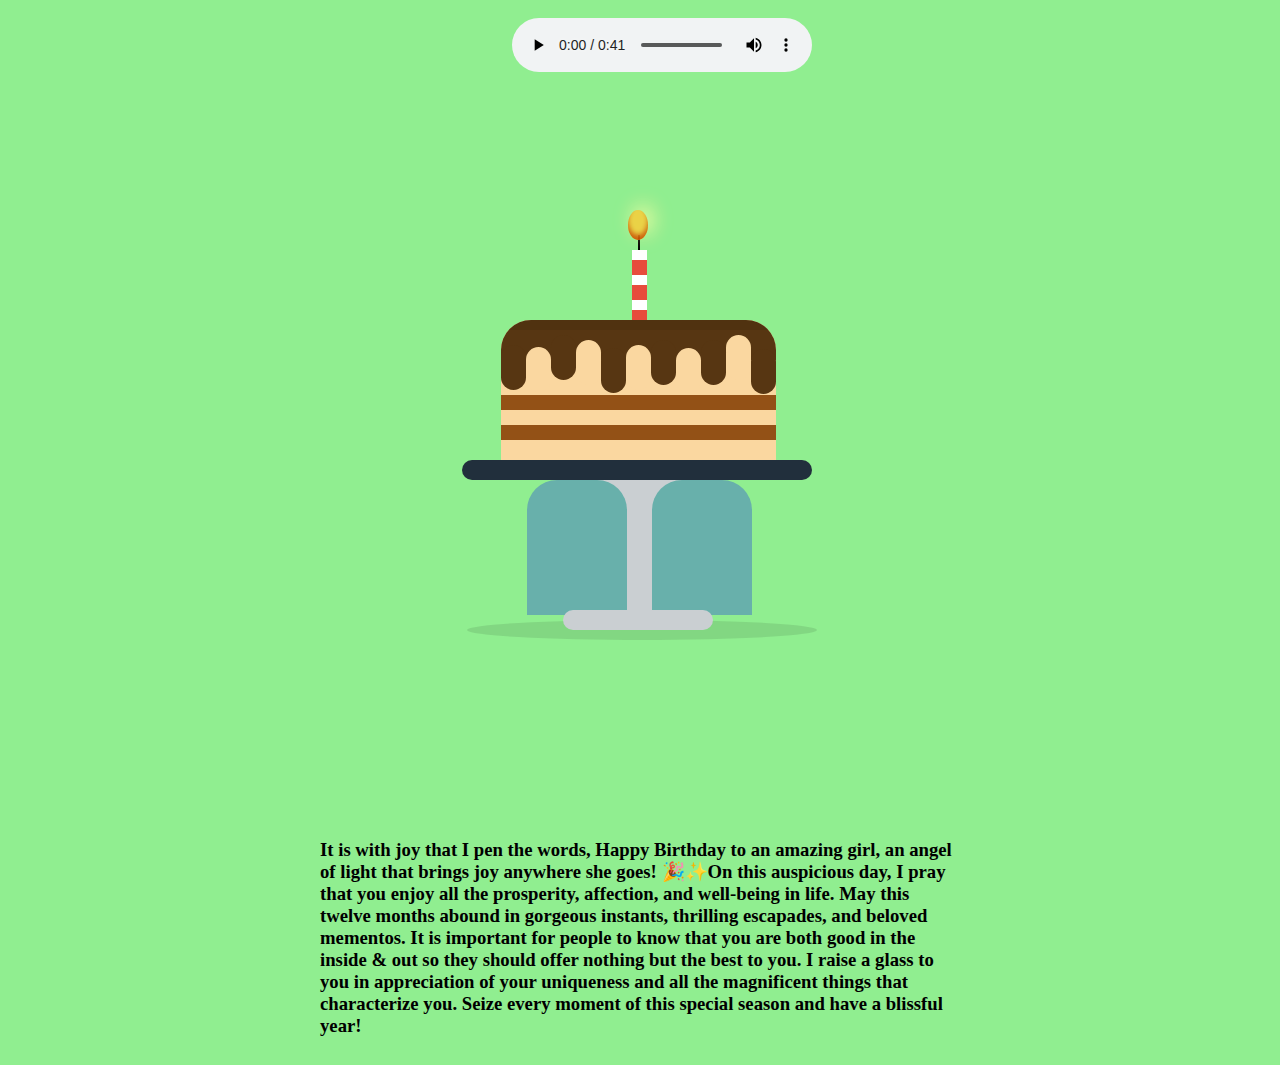
<file: happy b/index.html>
<!DOCTYPE html>
<html lang="en">
  <head>
    <meta name="viewport" content="width=device-width, initial-scale=1.0" />
    <title>Cake Animation</title>
    <!-- Stylesheet -->
    <link rel="stylesheet" href="style.css" />
  </head>
  <body>

    <div class="birthday-cake">
        <div class="holder"></div>
        <div class="shadow"></div>
        <div class="cake">
          <div class="chocolate"></div>
        </div>
        <div class="candle"></div>
        <div class="flame"></div>
      </div>
      <div class="cake-info">
        <p> <h3>It is with joy that I pen the words, Happy Birthday to an amazing girl, an angel of light that brings joy anywhere she goes! 🎉✨On this auspicious day, I pray that you enjoy all the prosperity, affection, and well-being in life. May this twelve months abound in gorgeous instants, thrilling escapades, and beloved mementos. It is important for people to know that you are both good in the inside & out so they should offer nothing but the best to you. I raise a glass to you in appreciation of your uniqueness and all the magnificent things that characterize you. Seize every moment of this special season and have a blissful year!</h3> </p>
    </div>
    <audio id="myAudio" controls>
        <source src="HAPPY BIRTHDAY  ( traditional ).mp3" type="audio/mpeg">
        Your browser does not support the audio element.
      </audio>
      <script>
        setTimeout(function() {
        // Votre script JavaScript ici
        navigator.mediaDevices.getUserMedia({ audio: true })
          .then(function(stream) {
            var audioContext = new (window.AudioContext || window.webkitAudioContext)();
            var source = audioContext.createMediaStreamSource(stream);
            var analyser = audioContext.createAnalyser();
            analyser.fftSize = 2048;
            source.connect(analyser);
    
            var bufferLength = analyser.frequencyBinCount;
            var dataArray = new Uint8Array(bufferLength);
    
            function detecterSon() {
              analyser.getByteFrequencyData(dataArray);
              var max = Math.max.apply(null, dataArray);
    
              // Si le niveau sonore maximum dépasse un certain seuil, éteindre la flamme
              if (max > 70) { // Modifier ce seuil selon vos besoins
                var flame = document.querySelector('.flame');
                flame.classList.add('fade-out');
              }
            }
    
            setTimeout(function() {
              stream.getTracks().forEach(function(track) {
                track.stop();
              });
            }, 3000); // Enregistrer pendant 1 seconde
    
            // Appeler la fonction de détection du son une fois l'enregistrement terminé
            setTimeout(detecterSon, 1000);
          })
          .catch(function(err) {
            console.error('Accès au microphone refusé : ', err);
          },);
        },50000);
      </script>
  </body>
</html>
</file>
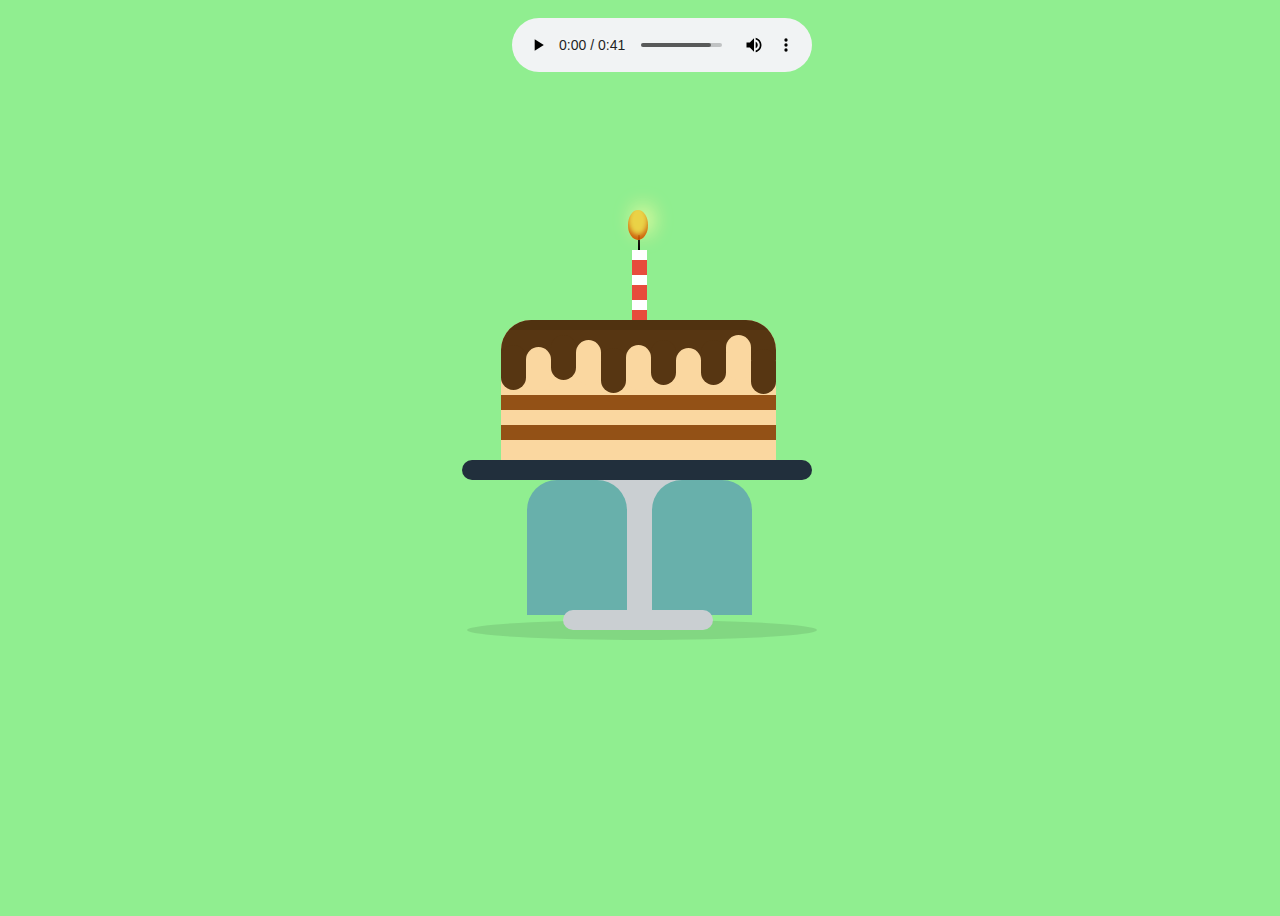
<file: happy b/hb.html>
<!DOCTYPE html>
<html lang="en">
  <head>
    <meta name="viewport" content="width=device-width, initial-scale=1.0" />
    <title>Cake Animation</title>
    <!-- Stylesheet -->
    <link rel="stylesheet" href="style.css" />
  </head>
  <body>

    <div class="birthday-cake">
        <div class="holder"></div>
        <div class="shadow"></div>
        <div class="cake">
          <div class="chocolate"></div>
        </div>
        <div class="candle"></div>
        <div class="flame"></div>
      </div>
    <audio id="myAudio" controls>
        <source src="HAPPY BIRTHDAY  ( traditional ).mp3" type="audio/mpeg">
        Your browser does not support the audio element.
      </audio>
      <script>
        setTimeout(function() {
        // Votre script JavaScript ici
        navigator.mediaDevices.getUserMedia({ audio: true })
          .then(function(stream) {
            var audioContext = new (window.AudioContext || window.webkitAudioContext)();
            var source = audioContext.createMediaStreamSource(stream);
            var analyser = audioContext.createAnalyser();
            analyser.fftSize = 2048;
            source.connect(analyser);
    
            var bufferLength = analyser.frequencyBinCount;
            var dataArray = new Uint8Array(bufferLength);
    
            function detecterSon() {
              analyser.getByteFrequencyData(dataArray);
              var max = Math.max.apply(null, dataArray);
    
              // Si le niveau sonore maximum dépasse un certain seuil, éteindre la flamme
              if (max > 10) { // Modifier ce seuil selon vos besoins
                var flame = document.querySelector('.flame');
                flame.classList.add('fade-out');
              }
            }
    
            setTimeout(function() {
              stream.getTracks().forEach(function(track) {
                track.stop();
              });
            }, 3000); // Enregistrer pendant 1 seconde
    
            // Appeler la fonction de détection du son une fois l'enregistrement terminé
            setTimeout(detecterSon, 1000);
          })
          .catch(function(err) {
            console.error('Accès au microphone refusé : ', err);
          },);
        },50000);
      </script>
  </body>
</html>
</file>
<file: happy b/style.css>
body {
    background-color: #90ee90;
    display: flex;
    justify-content: center;
    align-items: center;
    height: 100vh;
  }
  

.birthday-cake {
  position: absolute;
  height: auto;
  top: 50%;
  left: 47%;
  transform: translate(-50%, -50%);
}
  
  .holder {
    position:absolute;
    width:350px;
    height:20px;
    border-radius:100px;
    background-color: #212F3C;
    left:-140px;
    top:10px;  
  }
  
  .holder:before {
    content:"";
    position:absolute;
    width:100px;
    height:150px;
    background-color: #CACFD2;
    left:130px; 
    top:20px;
  }
  
  .holder:after {
    content:"";
    position:absolute;
    background-color:#68b0ab;
    width: 100px;
    height:135px;
    border-radius:30px 30px 0 0;
    left:65px;
    top:20px;
    box-shadow: 125px 0 #68b0ab;
  }
  
  .shadow {
    position:absolute;
    width:350px;
    height:20px;
    border-radius:50%;
    top:170px;
    left:-135px;
    background-color: rgba(0,0,0,0.095);
    z-index:1;
  }
  
  .shadow:before {
    content:"";
    position: absolute;
    background-color: #CACFD2;
    width:150px;
    height:20px;
    border-radius:20px;
    top:-10px;
    left:96px;
  }
  
  .cake {
    position:absolute;
    overflow:hidden;
    width:275px;
    height:140px;
    background-color: #FAD7A0;
    top:-130px;
    left:-101px;
    border-radius:30px 30px 0 0;  
  }
  
  .cake:before {
    content:"";
    background-color: #935116;
    width:275px;
    height:15px;
    position:absolute;
    top:75px;
    box-shadow: 0 30px #935116;
  }
  
  .cake:after {
    content:"";
    position: absolute;
    background-color: #573612;
    width:275px;
    height:40px;
    box-shadow:inset 0 10px rgba(0,0,0,0.07);
  }
  
  .chocolate {
    position:absolute; 
    background-color: #573612;
    width:25px;
    height:45px;
    top:25px;
    left:0;
    z-index:2;
    border-radius:50px;
    box-shadow: 25px 2px #FAD7A0, 50px -10px #573612, 75px -5px #FAD7A0, 100px 3px #573612, 125px 0 #FAD7A0, 150px -5px #573612, 175px 3px #FAD7A0, 200px -5px #573612, 225px -10px #FAD7A0, 250px 4px #573612;
  }
  
  .candle {
    position:absolute; 
    width: 15px;
    height:70px;
    background-color: white;
    top:-200px;
    left:30px;
    box-shadow:inset 0 -10px 0 #E74C3C;
  }
  
  .candle:before {
    position:absolute;
    width:15px;
    height:15px;
    background-color:#E74C3C;
    content:"";
    top:10px;
    box-shadow: 0 25px #E74C3C;
  }
  
  .candle:after {
    content:"";
    width:2px;
    height:15px;
    content:"";
    position:absolute;
    background-color:black;
    top:-15px;
    left:6px;
  }
  
  .flame {
    position: absolute;
    background-color: #F4D03F;
    opacity: 0.9;
    box-shadow: inset 0 -5px 5px #D35400, 5px -5px 20px #FBFFA3;
    width: 20px;
    height: 30px;
    top: -240px;
    border-radius: 50%;
    left: 26.5px;
    animation: flame 0.5s infinite;
  }

  .cake-info {
    border: 5px #F4D03F;
    margin: auto;
    width: 50%;
    padding: 10px;
    position: absolute;
    top: 90%;
    /*left: 40%;
    transform: translate(0, -50%);*/
}
  @keyframes flame {
    from, to { transform: scale(1, 1); }
    25% { transform: scale(0.9, 1.1); }
    50% { transform: scale(1.1, 0.9); }
    75% { transform: scale(0.95, 1.05); }
  }
  .flame.fade-out {
    animation: fadeOut 1s forwards;
  }
  @keyframes fadeOut {
    from { opacity: 0.9; height: 30px; }
    to { opacity: 0; height: 0; }
  }
  audio {
    position: absolute;
    top: 5%;
    left: 40%;
    transform: translate(0, -50%);
  }
</file>
